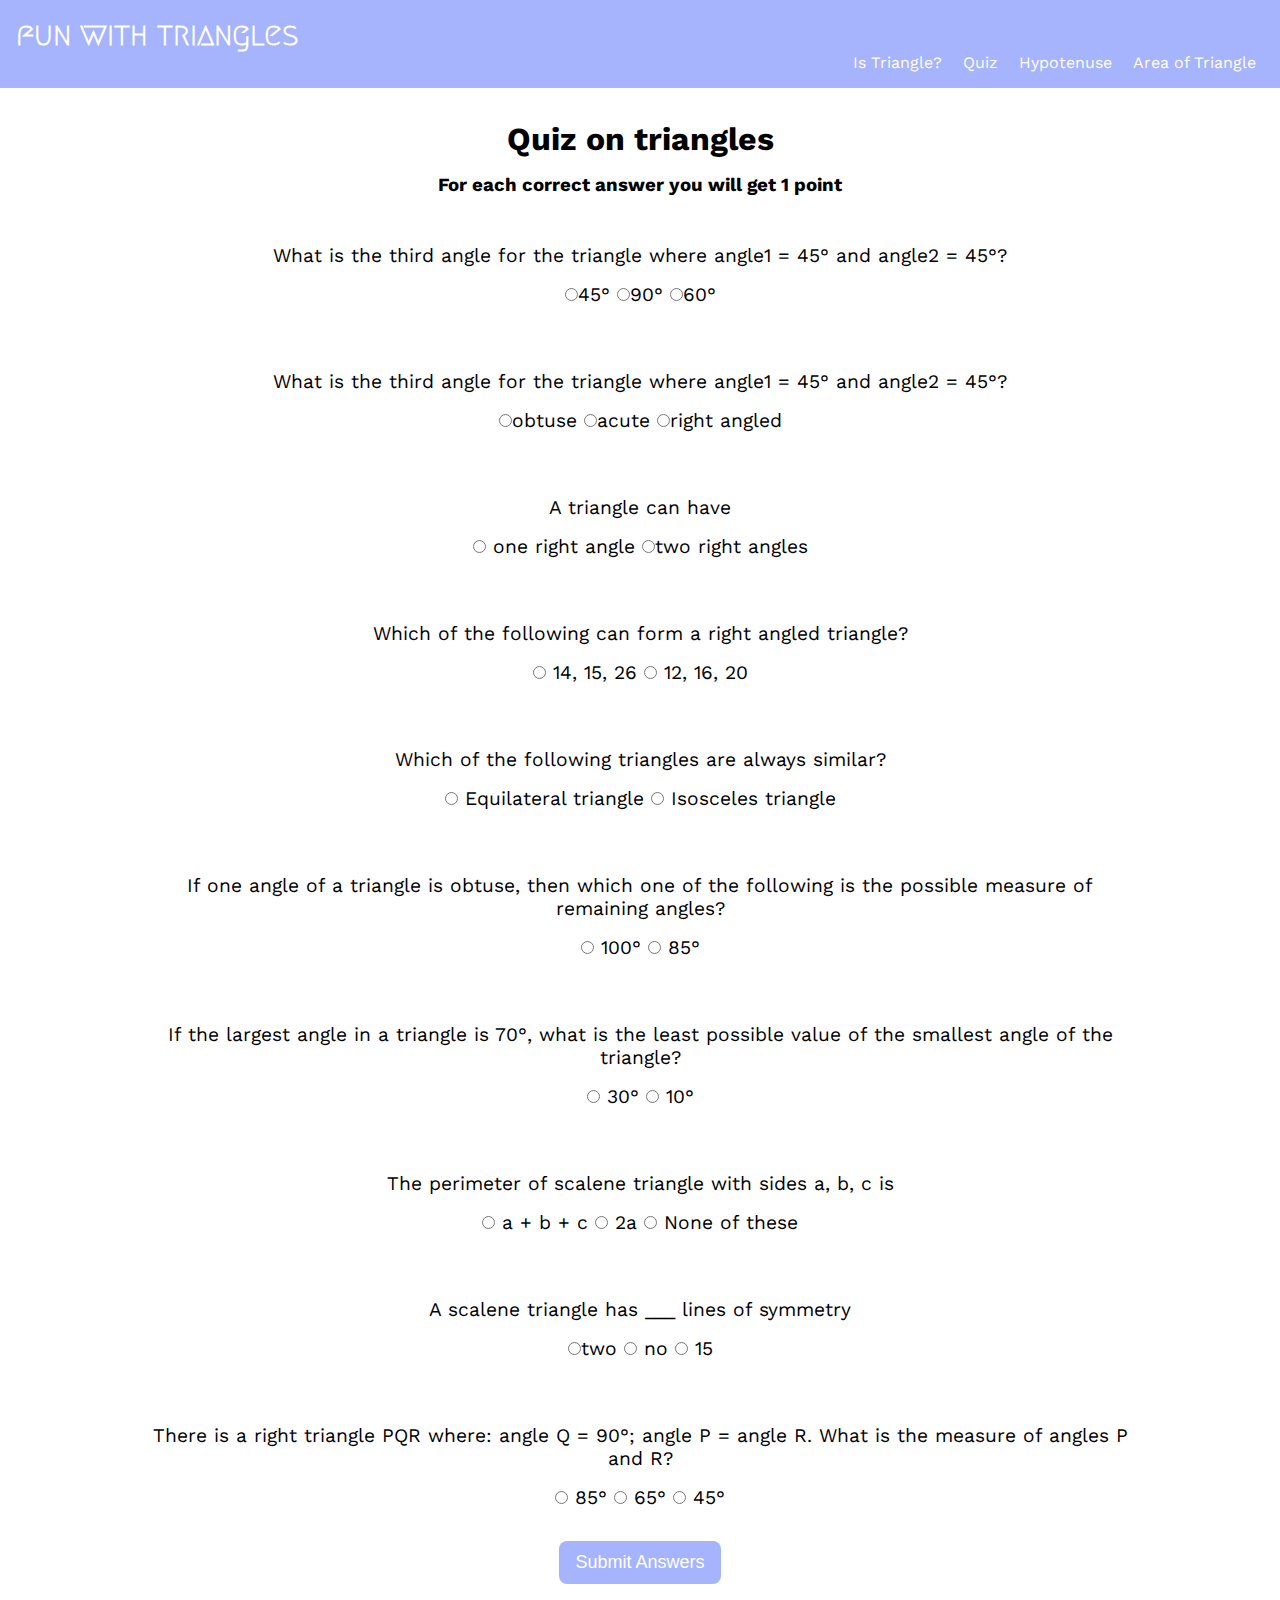
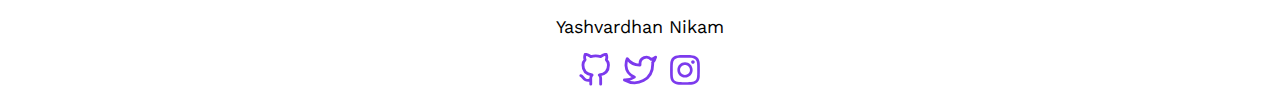
<file: index.html>
<!DOCTYPE html>
<html lang="en">
  <head>
    <meta charset="UTF-8" />
    <meta http-equiv="X-UA-Compatible" content="IE=edge" />
    <meta name="viewport" content="width=device-width, initial-scale=1.0" />
    <title>Quiz on Triangles</title>
  
    <link rel="stylesheet" href="./style.css" />
    <link rel="stylesheet" href="./styles/quiz.css" />
  </head>
  <body>
    <header>
      <h1>fun with triangles</h1>
      <nav>
        <a href="./pages/angles-triangles.html">Is Triangle?</a>
        <a href="/">Quiz</a>
        <a href="./pages/calculate-hypo.html">Hypotenuse</a>
        <a href="./pages/calculate-area.html">Area of Triangle</a>
      </nav>
    </header>
    <main class="quiz-main">
      <h1>Quiz on triangles</h1>
      <h3>For each correct answer you will get 1 point</h3>
      <form class="quiz-form">
        <div class="question-container">
          <p>
            What is the third angle for the triangle where angle1 = 45° and
            angle2 = 45°?
          </p>
          <label><input type="radio" name="question1" value="45°" />45°</label>
          <label><input type="radio" name="question1" value="90°" />90°</label>
          <label><input type="radio" name="question1" value="60°" />60°</label>
        </div>
        <div class="question-container">
          <p>
            What is the third angle for the triangle where angle1 = 45° and
            angle2 = 45°?
          </p>
          <label>
            <input type="radio" name="question2" value="obtuse" />obtuse
          </label>
          <label
            ><input type="radio" name="question2" value="acute" />acute</label
          >
          <label
            ><input type="radio" name="question2" value="right angled" />right
            angled</label
          >
        </div>
        <div class="question-container">
          <p>A triangle can have</p>
          <label>
            <input type="radio" name="question3" value="one right angle" />
            one right angle
          </label>
          <label
            ><input type="radio" name="question3" value="two right angles" />two
            right angles</label
          >
        </div>
        <div class="question-container">
          <p>Which of the following can form a right angled triangle?</p>
          <label>
            <input type="radio" name="question4" value="14, 15, 26" />
            14, 15, 26
          </label>
          <label>
            <input type="radio" name="question4" value="12, 16, 20" />
            12, 16, 20</label
          >
        </div>
        <div class="question-container">
          <p>Which of the following triangles are always similar?</p>
          <label>
            <input type="radio" name="question5" value="Equilateral triangle" />
            Equilateral triangle
          </label>
          <label>
            <input type="radio" name="question5" value="Isosceles triangle" />
            Isosceles triangle</label
          >
        </div>
        <div class="question-container">
          <p>
            If one angle of a triangle is obtuse, then which one of the
            following is the possible measure of remaining angles?
          </p>
          <label>
            <input type="radio" name="question6" value="100°" />
            100°
          </label>
          <label>
            <input type="radio" name="question6" value="85°" />
            85°</label
          >
        </div>

        <div class="question-container">
          <p>
            If the largest angle in a triangle is 70°, what is the least
            possible value of the smallest angle of the triangle?
          </p>
          <label>
            <input type="radio" name="question7" value="30°" />
            30°
          </label>
          <label>
            <input type="radio" name="question7" value="10°" />
            10°
          </label>
        </div>

        <div class="question-container">
          <p>The perimeter of scalene triangle with sides a, b, c is</p>
          <label>
            <input type="radio" name="question8" value="a + b + c" />
            a + b + c
          </label>
          <label>
            <input type="radio" name="question8" value="2a" />
            2a
          </label>
          <label>
            <input type="radio" name="question8" value="None of these" />
            None of these
          </label>
        </div>

        <div class="question-container">
          <p>A scalene triangle has ___ lines of symmetry</p>
          <label>
            <input type="radio" name="question9" value="two" />two
          </label>
          <label>
            <input type="radio" name="question9" value="no" />
            no
          </label>
          <label>
            <input type="radio" name="question9" value="15" />
            15
          </label>
        </div>

        <div class="question-container">
          <p>
            There is a right triangle PQR where: angle Q = 90°; angle P = angle
            R. What is the measure of angles P and R?
          </p>
          <label>
            <input type="radio" name="question10" value="85°" />
            85°
          </label>
          <label>
            <input type="radio" name="question10" value="65°" />
            65°
          </label>
          <label>
            <input type="radio" name="question10" value="45°" />
            45°
          </label>
        </div>
      </form>
      <button class="btn-check" id="submit-answers-btn">Submit Answers</button>
      <h2 class="output"></h2>
    </main>
    <footer>
      <p>Yashvardhan Nikam</p>
      <ul class="list-unordered inline-list">
        <li>
          <a class="links" href="https://github.com/yashvardhan05" target="_blank">
            <img src="../images/github.svg" alt="github" />
          </a>
        </li>

        <li>
          <a class="links" href="https://twitter.com/yashistweting" target="_blank">
            <img src="../images/twitter.svg" alt="twitter" />
          </a>
        </li>
        <li>
          <a
            class="links"
            href="https://www.instagram.com/yashvardhan_nikam/"
            target="_blank"
          >
            <img src="../images/instagram.svg" alt="instagram" />
          </a>
        </li>
      </ul>
    </footer>
    <script src="./scripts/quiz.js"></script>
  </body>
</html>
</file>
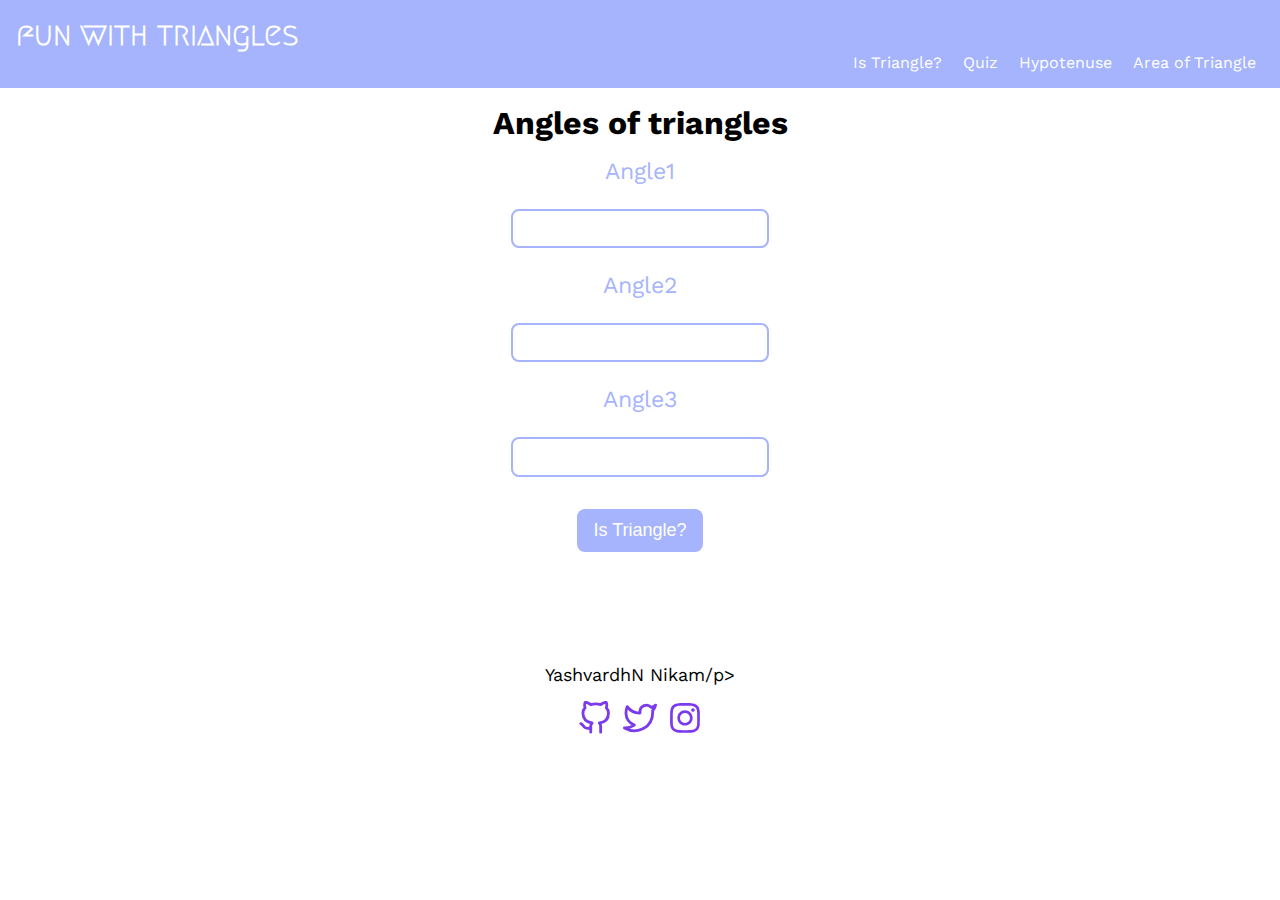
<file: pages/angles-triangles.html>
<!DOCTYPE html>
<html lang="en">
  <head>
    <meta charset="UTF-8" />
    <meta http-equiv="X-UA-Compatible" content="IE=edge" />
    <meta name="viewport" content="width=device-width, initial-scale=1.0" />
    <title>Angles of Triangles</title>
   
    <link rel="stylesheet" href="../style.css" />
  </head>
  <body>
    <header>
      <h1>fun with triangles</h1>
      <nav>
        <a href="/">Is Triangle?</a>
        <a href="../index.html">Quiz</a>
        <a href="../pages/calculate-hypo.html">Hypotenuse</a>
        <a href="../pages/calculate-area.html">Area of Triangle</a>
      </nav>
    </header>
    <main class="angles-triangles-main">
      <h1>Angles of triangles</h1>
      <label class="input-label" for="Angle1">
        <p>Angle1</p>
      </label>
      <input type="number" class="input-text angle-input" />
      <label class="input-label" for="Angle2">
        <p>Angle2</p>
      </label>
      <input type="number" class="input-text angle-input" />
      <label class="input-label" for="Angle3">
        <p>Angle3</p>
      </label>
      <input type="number" class="input-text angle-input" />
      <button class="btn-check" id="is-triangle-btn">Is Triangle?</button>
      <h2 class="output"></h2>
      <p id="output" class="output"></p>
    </main>
    <footer>
      <p>YashvardhN Nikam/p>
        <ul class="list-unordered inline-list">
          <li>
            <a class="links" href="https://github.com/yashvardhan05" target="_blank">
              <img src="../images/github.svg" alt="github" />
            </a>
          </li>
  
          <li>
            <a class="links" href="https://twitter.com/yashistweting" target="_blank">
              <img src="../images/twitter.svg" alt="twitter" />
            </a>
          </li>
          <li>
            <a
              class="links"
              href="https://www.instagram.com/yashvardhan_nikam/"
              target="_blank"
            >
              <img src="../images/instagram.svg" alt="instagram" />
            </a>
          </li>
        </ul>
    </footer>
    <script src="../scripts/angles-triangles.js"></script>
  </body>
</html>
</file>
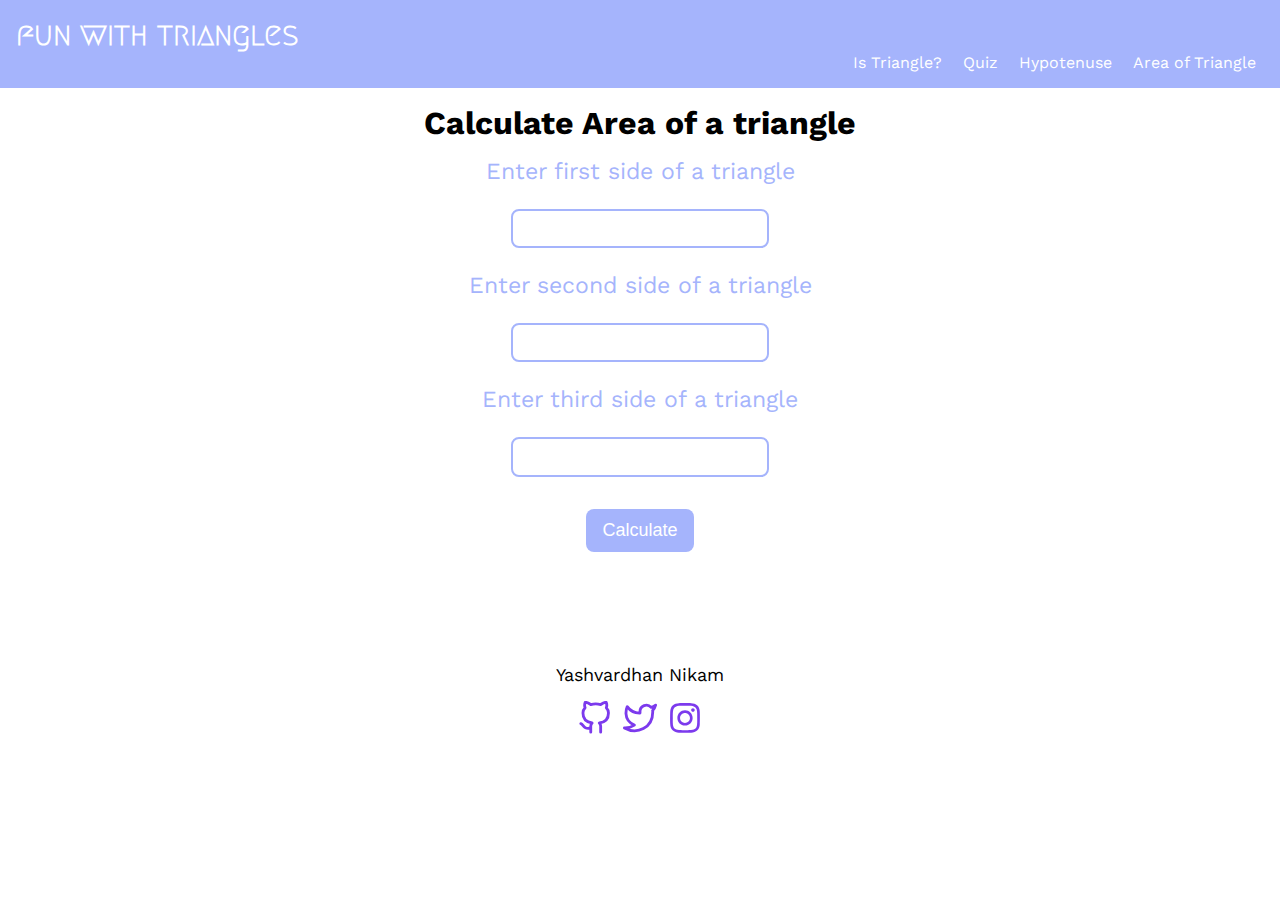
<file: pages/calculate-area.html>
<!DOCTYPE html>
<html lang="en">
  <head>
    <meta charset="UTF-8" />
    <meta http-equiv="X-UA-Compatible" content="IE=edge" />
    <meta name="viewport" content="width=device-width, initial-scale=1.0" />
    <title>Calculate area of a triangle</title>
    
    <link rel="stylesheet" href="../style.css" />
  </head>
  <body>
    <header>
      <h1>fun with triangles</h1>
      <nav>
        <a href="../pages/angles-triangles.html">Is Triangle?</a>
        <a href="../index.html">Quiz</a>
        <a href="../pages/calculate-hypo.html">Hypotenuse</a>
        <a href="/">Area of Triangle</a>
      </nav>
    </header>
    <main class="calculate-area-main">
      <h1>Calculate Area of a triangle</h1>
      <form id="calculate-area">
        <label class="input-label" for="first-side">
          <p>Enter first side of a triangle</p>
          <input class="input-text" required type="number" id="first-side" />
        </label>
        <label class="input-label" for="second-side">
          <p>Enter second side of a triangle</p>
          <input class="input-text" required type="number" id="second-side" />
        </label>
        <label class="input-label" for="third-side">
          <p>Enter third side of a triangle</p>
          <input class="input-text" required type="number" id="third-side" />
        </label>
        <button class="btn-check" type="submit">Calculate</button>
      </form>
      <p class="output calculate-area-output" id="output"></p>
    </main>
    <footer>
      <p>Yashvardhan Nikam</p>
      <ul class="list-unordered inline-list">
        <li>
          <a class="links" href="https://github.com/yashvardhan05" target="_blank">
            <img src="../images/github.svg" alt="github" />
          </a>
        </li>

        <li>
          <a class="links" href="https://twitter.com/yashistweting" target="_blank">
            <img src="../images/twitter.svg" alt="twitter" />
          </a>
        </li>
        <li>
          <a
            class="links"
            href="https://www.instagram.com/yashvardhan_nikam/"
            target="_blank"
          >
            <img src="../images/instagram.svg" alt="instagram" />
          </a>
        </li>
      </ul>
    </footer>
    <script src="../scripts/calculate-area.js"></script>
  </body>
</html>
</file>
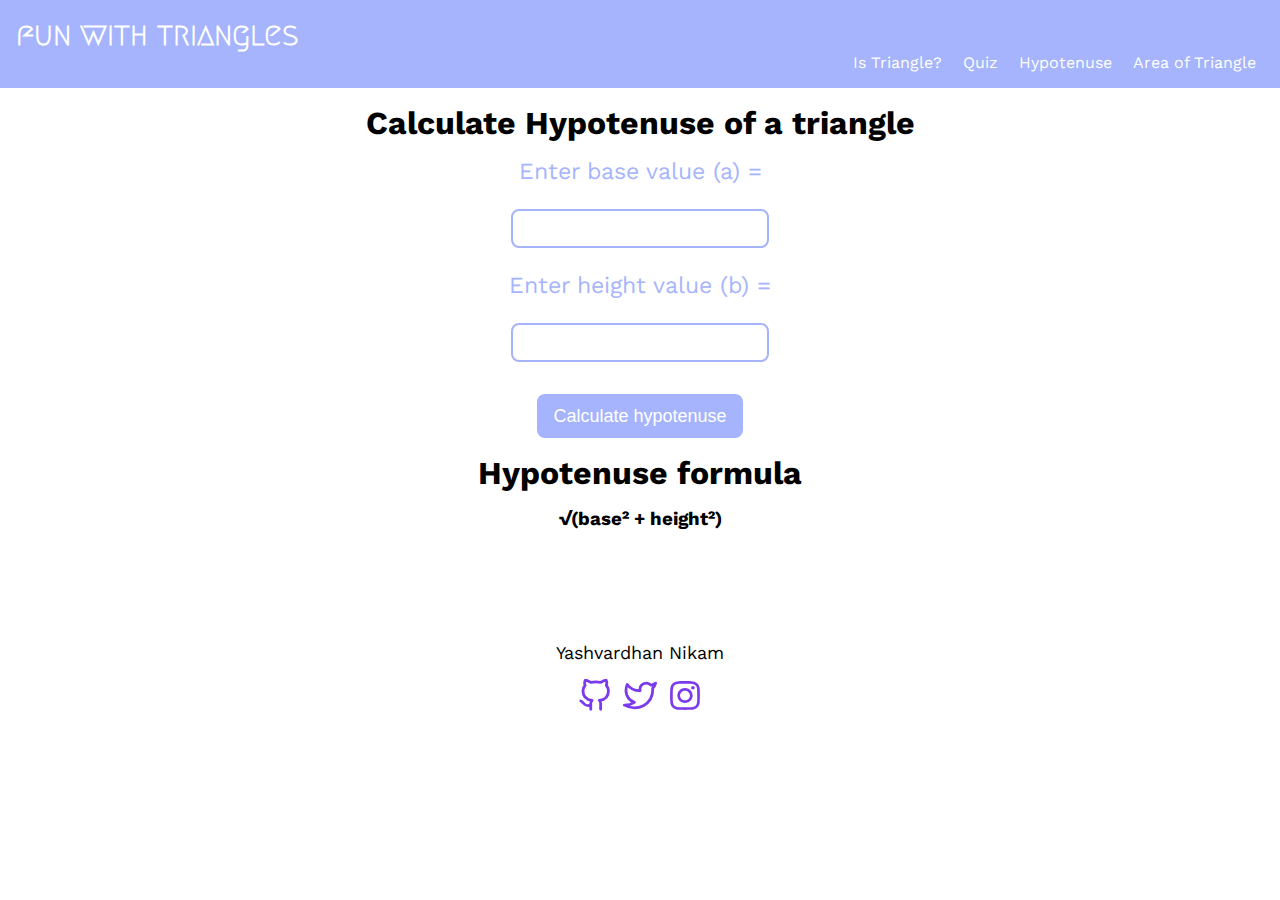
<file: pages/calculate-hypo.html>
<!DOCTYPE html>
<html lang="en">
  <head>
    <meta charset="UTF-8" />
    <meta http-equiv="X-UA-Compatible" content="IE=edge" />
    <meta name="viewport" content="width=device-width, initial-scale=1.0" />
    <title>Calculate Hypotenuse</title>
    
    <link rel="stylesheet" href="../style.css" />
  </head>
  <body>
    <header>
      <h1>fun with triangles</h1>
      <nav>
        <a href="../pages/angles-triangles.html">Is Triangle?</a>
        <a href="../index.html">Quiz</a>
        <a href="/">Hypotenuse</a>
        <a href="../pages/calculate-area.html">Area of Triangle</a>
      </nav>
    </header>
    <main class="calculate-hypo-main">
      <h1>Calculate Hypotenuse of a triangle</h1>
      <label class="input-label" for="a"
        ><p>Enter base value (a) =</p>
        <input type="number" class="input-text side-input" />
      </label>
      <label class="input-label" for="b">
        <p>Enter height value (b) =</p>
        <input type="number" class="input-text side-input" />
      </label>
      <button class="btn-check" id="calculate-hypotenuse-btn">
        Calculate hypotenuse
      </button>
      <h1>Hypotenuse formula</h1>
      <h3>√(base² + height²)</h3>
      <h2 class="output"></h2>
    </main>
    <footer>
      <p>Yashvardhan Nikam</p>
      <ul class="list-unordered inline-list">
        <li>
          <a class="links" href="https://github.com/yashvardhan05" target="_blank">
            <img src="../images/github.svg" alt="github" />
          </a>
        </li>

        <li>
          <a class="links" href="https://twitter.com/yashistweting" target="_blank">
            <img src="../images/twitter.svg" alt="twitter" />
          </a>
        </li>
        <li>
          <a
            class="links"
            href="https://www.instagram.com/yashvardhan_nikam/"
            target="_blank"
          >
            <img src="../images/instagram.svg" alt="instagram" />
          </a>
        </li>
      </ul>
    </footer>
    <script src="../scripts/calculate-hypo.js"></script>
  </body>
</html>
</file>
<file: style.css>
@import url("https://fonts.googleapis.com/css2?family=Megrim&display=swap");
@import url("https://fonts.googleapis.com/css2?family=Work+Sans:ital,wght@0,300;0,400;0,600;0,700;1,400&display=swap");

* {
  padding: 0;
  margin: 0;
  box-sizing: border-box;
}

:root {
  --primary-color: #A5B4FC;
}

body {
  font-family: "Work Sans", sans-serif;
  text-align: center;
}

a {
  text-decoration: none;
}

li {
  list-style: none;
}

/* Header */

header {
  padding: 1rem;
  background-color: var(--primary-color);
  color: #fff;
}

header h1 {
  font-family: "Megrim", cursive;
  text-align: initial;
}

nav {
  text-align: right;
}

nav > a {
  padding: 0 0.5rem;
}

/* Main */

main {
  margin: 0 0 7rem;
}

main h1 {
  margin: 1rem;
}

/*  Input */

.input-label {
  font-size: larger;
  color: var(--primary-color);
  width: 256px;
}

.input-label p {
  font-size: larger;
  margin: 0.5rem;
}

.input-text {
  font-size: 14px;
  outline: #fff;
  padding: 0.6rem 1rem;
  margin: 1rem;
  border: 2px solid var(--primary-color);
  border-radius: 0.5rem;
  width: 100%;
  max-width: 258px;
}

.btn-check {
  background: var(--primary-color);
  border: none;
  color: #fff;
  padding: 0.7rem 1rem;
  border-radius: 0.5rem;
  font-size: large;
  cursor: pointer;
  outline: #fff;
  margin: 1rem auto;
  display: block;
}

.output {
  font-size: x-large;
  margin: 1rem;
}

/* Footer */

footer {
  text-align: center;
  /* position: absolute;
  bottom: 0;
  left: 0;
  right: 0; */
}

footer p {
  font-size: large;
  text-align: center;
}

.footer-list {
  margin: 1rem;
}

a,
img,
li {
  display: inline;
  color: #fff;
}

img {
  width: 40px;
  padding: 1rem 0.2rem;
}
</file>
<file: styles/quiz.css>
.quiz-main {
  margin: 2rem auto;
  width: 90%;
  text-align: center;
}

.question-container {
  width: 85%;
  margin: 1rem auto;
  font-size: larger;
  padding: 1rem 0;
}

.question-container p {
  margin: 1rem 0;
}
</file>
